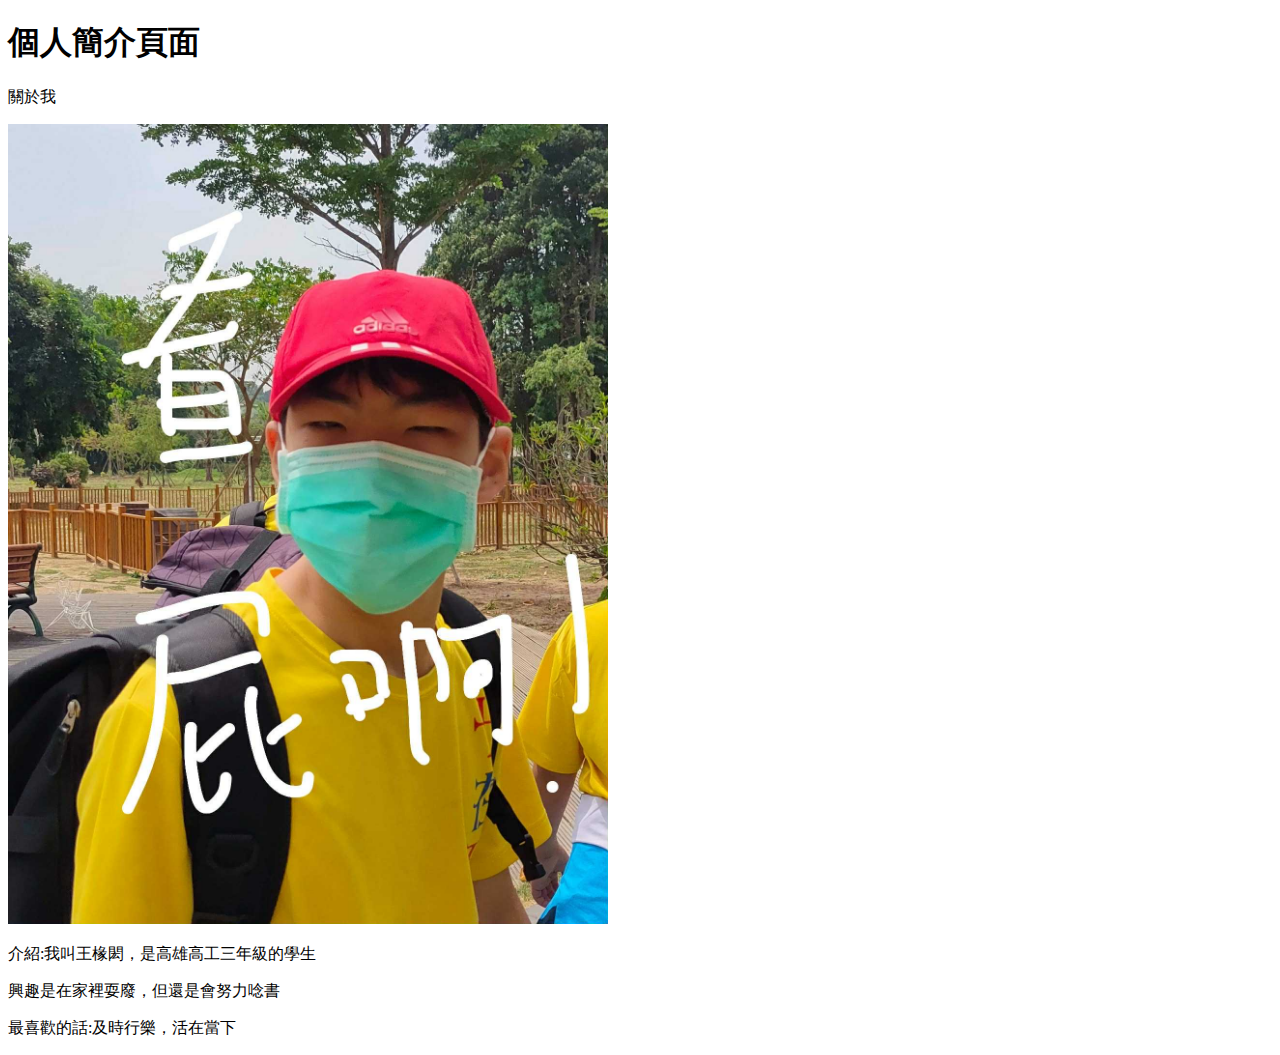
<file: 王/王/index.html>
<!DOCTYPE html>  
<html> 
<body>            
<h1>個人簡介頁面</h1>  
<p>關於我</p> 
<p><img src="作業1-1.jpg" alt="作業1-1.com" width="600" height="800"></p> 
<p>介紹:我叫王椽閎，是高雄高工三年級的學生</p>
<p>興趣是在家裡耍廢，但還是會努力唸書</p>
<p>最喜歡的話:及時行樂，活在當下</p>  
</body> 
</html>
</file>
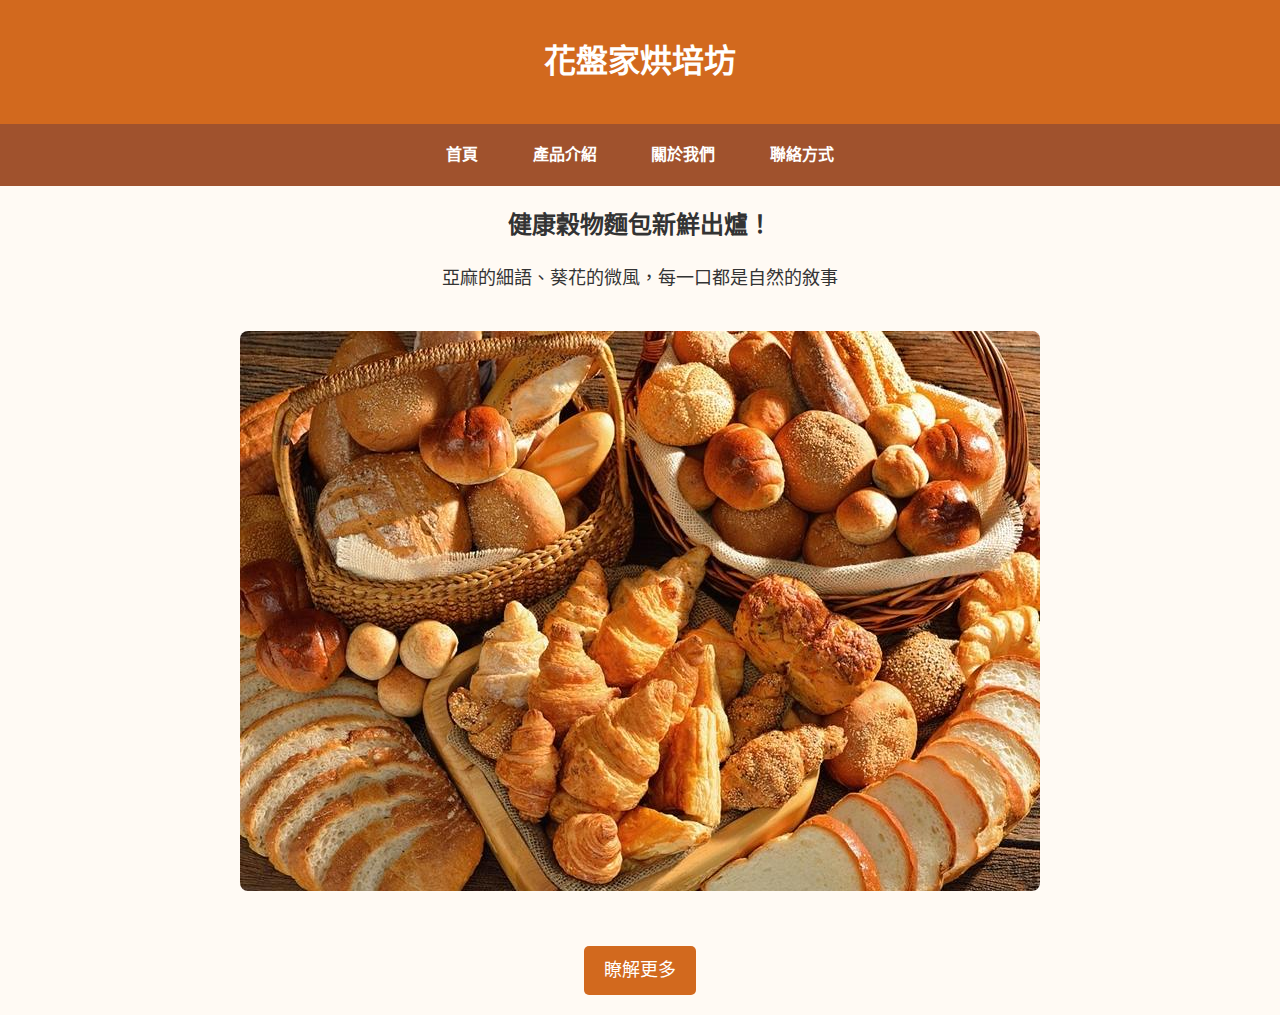
<file: 王/王/10-29/index.html>
<!DOCTYPE html>
<html lang="zh-TW">
<head>
<meta charset="UTF-8" />
<meta name="viewport" content="width=device-width, initial-scale=1.0" />
<title>Blade烘培坊</title>
<style>
body {
  font-family: "Microsoft JhengHei", sans-serif;
  margin: 0;
  padding: 0;
  line-height: 1.6;
  background-color: #fffaf4;
  color: #333;
}

header {
  background: #d2691e;
  color: white;
  padding: 15px 0;
  text-align: center;
}

nav {
  background: #a0522d;
  padding: 10px 0;
}

nav ul {
  list-style: none;
  margin: 0;
  padding: 0;
  text-align: center;
}

nav ul li {
  display: inline-block;
  position: relative;
  margin: 0 15px;
}

nav a {
  color: white;
  text-decoration: none;
  font-weight: bold;
  padding: 8px 10px;
  display: block;
}

nav a:hover {
  background-color: #d2691e;
  border-radius: 4px;
}

/* 子選單 */
nav ul ul {
  display: none;
  position: absolute;
  background-color: #a0522d;
  padding: 0;
  margin: 0;
  list-style: none;
  border-radius: 5px;
  top: 100%;
  left: 0;
  min-width: 150px;
  z-index: 10;
}

nav ul ul li {
  display: block;
  margin: 0;
}

nav ul ul a {
  padding: 10px;
  font-weight: normal;
}

nav ul li:hover > ul {
  display: block;
}

.container {
  max-width: 800px;
  margin: 20px auto;
  padding: 0 15px;
}

img {
  max-width: 100%;
  border-radius: 8px;
  margin: 20px 0;
}

h1, h2 {
  text-align: center;
}

p {
  text-align: center;
  font-size: 18px;
}

.btn {
  display: inline-block;
  padding: 10px 20px;
  background: #d2691e;
  color: white;
  border-radius: 5px;
  text-decoration: none;
  margin-top: 10px;
}

.btn:hover {
  background: #a0522d;
}
</style>
</head>
<body>
<header>
  <h1>花盤家烘培坊</h1>
</header>

<nav>
  <ul>
    <li><a href="#">首頁</a>
      <ul>
        <li><a href="#">最新消息</a></li>
        <li><a href="#">優惠活動</a></li>
      </ul>
    </li>
    <li><a href="#">產品介紹</a>
      <ul>
        <li><a href="#">麵包系列</a></li>
        <li><a href="#">甜點系列</a></li>
      </ul>
    </li>
    <li><a href="#">關於我們</a>
      <ul>
        <li><a href="#">品牌故事</a></li>
        <li><a href="#">師傅介紹</a></li>
      </ul>
    </li>
    <li><a href="#">聯絡方式</a>
      <ul>
        <li><a href="#">門市位置</a></li>
        <li><a href="#">線上留言</a></li>
      </ul>
    </li>
  </ul>
</nav>


<div class="container">
  <h2>健康穀物麵包新鮮出爐！</h2>
  <p>亞麻的細語、葵花的微風，每一口都是自然的敘事</p>
  <img src="麵包圖片.jpg"新鮮出爐的麵包">
  <p><a href="#" class="btn">瞭解更多</a></p>
</div>
</body>
</html>
</file>
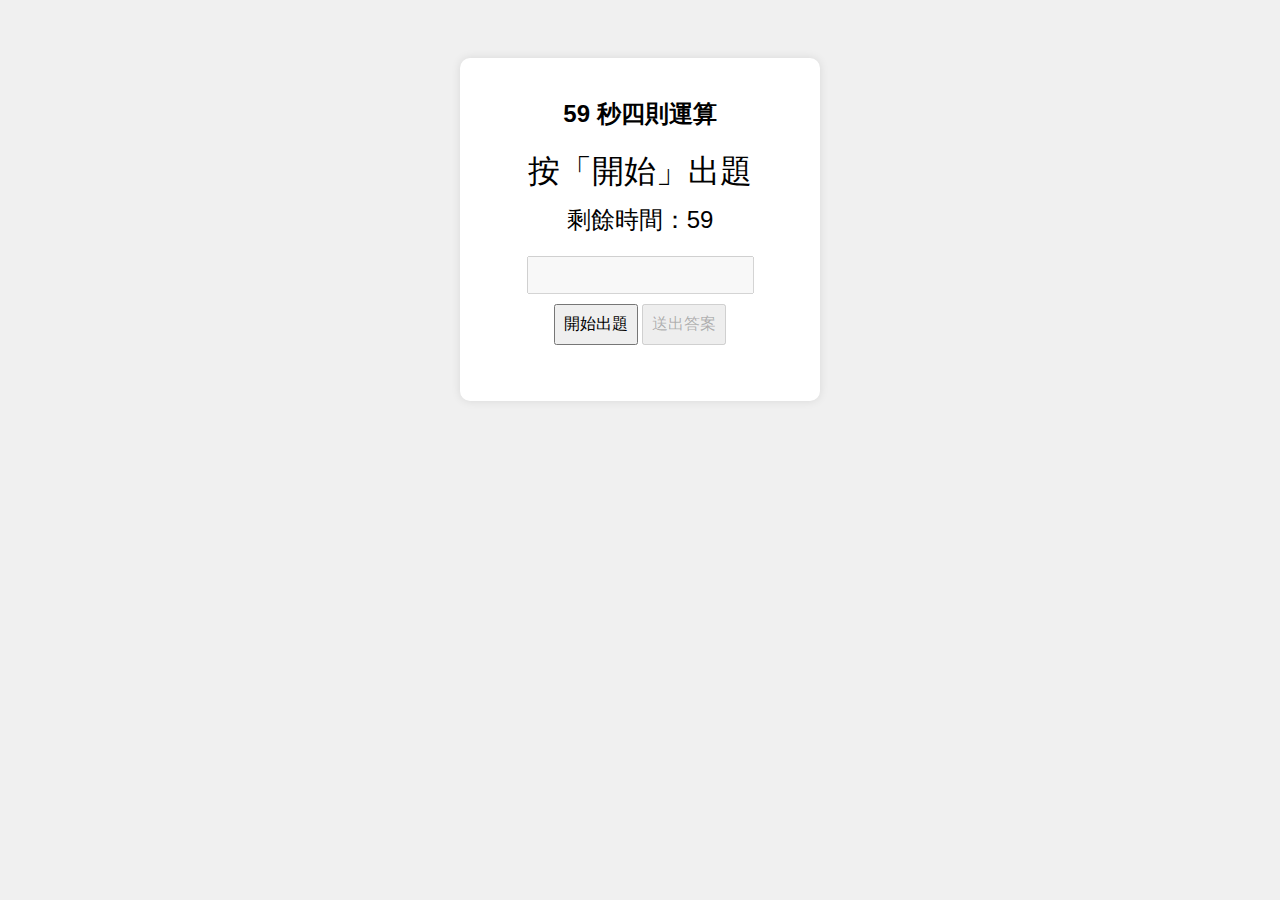
<file: 王/王/11-26/index.html>
<!DOCTYPE html>
<html lang="zh-Hant">
<head>
  <meta charset="UTF-8">
  <title>59 秒四則運算練習</title>
  <style>
    body {
      font-family: sans-serif;
      background: #f0f0f0;
      text-align: center;
      padding-top: 50px;
    }
    .box {
      background: white;
      width: 320px;
      margin: auto;
      padding: 20px;
      border-radius: 10px;
      box-shadow: 0 0 10px rgba(0,0,0,0.1);
    }
    .question { font-size: 2rem; margin: 10px 0; }
    .timer { font-size: 1.5rem; margin: 10px 0; }
    .result { margin-top: 12px; min-height: 24px; }
    input, button { margin-top: 10px; padding: 8px; font-size: 1rem; }
    button { cursor: pointer; }
  </style>
</head>
<body>

  <div class="box">
    <h2>59 秒四則運算</h2>
    <div class="question" id="question">按「開始」出題</div>
    <div class="timer">剩餘時間：<span id="time">59</span></div>

    <input type="number" id="answer" disabled>
    <br>
    <button id="startBtn">開始出題</button>
    <button id="submitBtn" disabled>送出答案</button>

    <div class="result" id="result"></div>
  </div>

<script>
let correctAnswer = 0;
let timeLeft = 59;
let timerId = null;
let answered = false;

function startQuestion() {
  clearInterval(timerId);
  document.getElementById("result").textContent = "";
  answered = false;

  const a = Math.floor(Math.random() * 99) + 1;
  const b = Math.floor(Math.random() * 99) + 1;
  const ops = ["+", "-", "×", "÷"];
  const op = ops[Math.floor(Math.random() * ops.length)];

  let questionText = "";

  if (op === "+") { correctAnswer = a + b; questionText = `${a} + ${b}`; }
  if (op === "-") { correctAnswer = Math.abs(a - b); questionText = `${Math.max(a,b)} - ${Math.min(a,b)}`; }
  if (op === "×") { correctAnswer = a * b; questionText = `${a} × ${b}`; }
  if (op === "÷") {
    const divisor = b;
    const quotient = a;
    const dividend = a * b;
    correctAnswer = quotient;
    questionText = `${dividend} ÷ ${divisor}`;
  }

  document.getElementById("question").textContent = questionText;

  document.getElementById("answer").disabled = false;
  document.getElementById("submitBtn").disabled = false;
  document.getElementById("answer").value = "";
  document.getElementById("answer").focus();

  timeLeft = 59;
  document.getElementById("time").textContent = timeLeft;

  timerId = setInterval(() => {
    timeLeft--;
    document.getElementById("time").textContent = timeLeft;
    if (timeLeft === 0) {
      clearInterval(timerId);
      if (!answered) checkAnswer(true);
    }
  }, 1000);
}

function checkAnswer(timeUp = false) {
  answered = true;
  clearInterval(timerId);

  const userAns = Number(document.getElementById("answer").value);
  const resultEl = document.getElementById("result");

  document.getElementById("answer").disabled = true;
  document.getElementById("submitBtn").disabled = true;

  if (timeUp) {
    resultEl.textContent = `時間到！正確答案是：${correctAnswer}`;
    resultEl.style.color = "red";
  } else if (userAns === correctAnswer) {
    resultEl.textContent = "答對了！";
    resultEl.style.color = "green";
  } else {
    resultEl.textContent = `答錯了！答案是：${correctAnswer}`;
    resultEl.style.color = "red";
  }
}

document.getElementById("startBtn").onclick = startQuestion;
document.getElementById("submitBtn").onclick = () => checkAnswer(false);

document.getElementById("answer").addEventListener("keydown", e => {
  if (e.key === "Enter") checkAnswer(false);
});
</script>
</body>
</html>
</file>
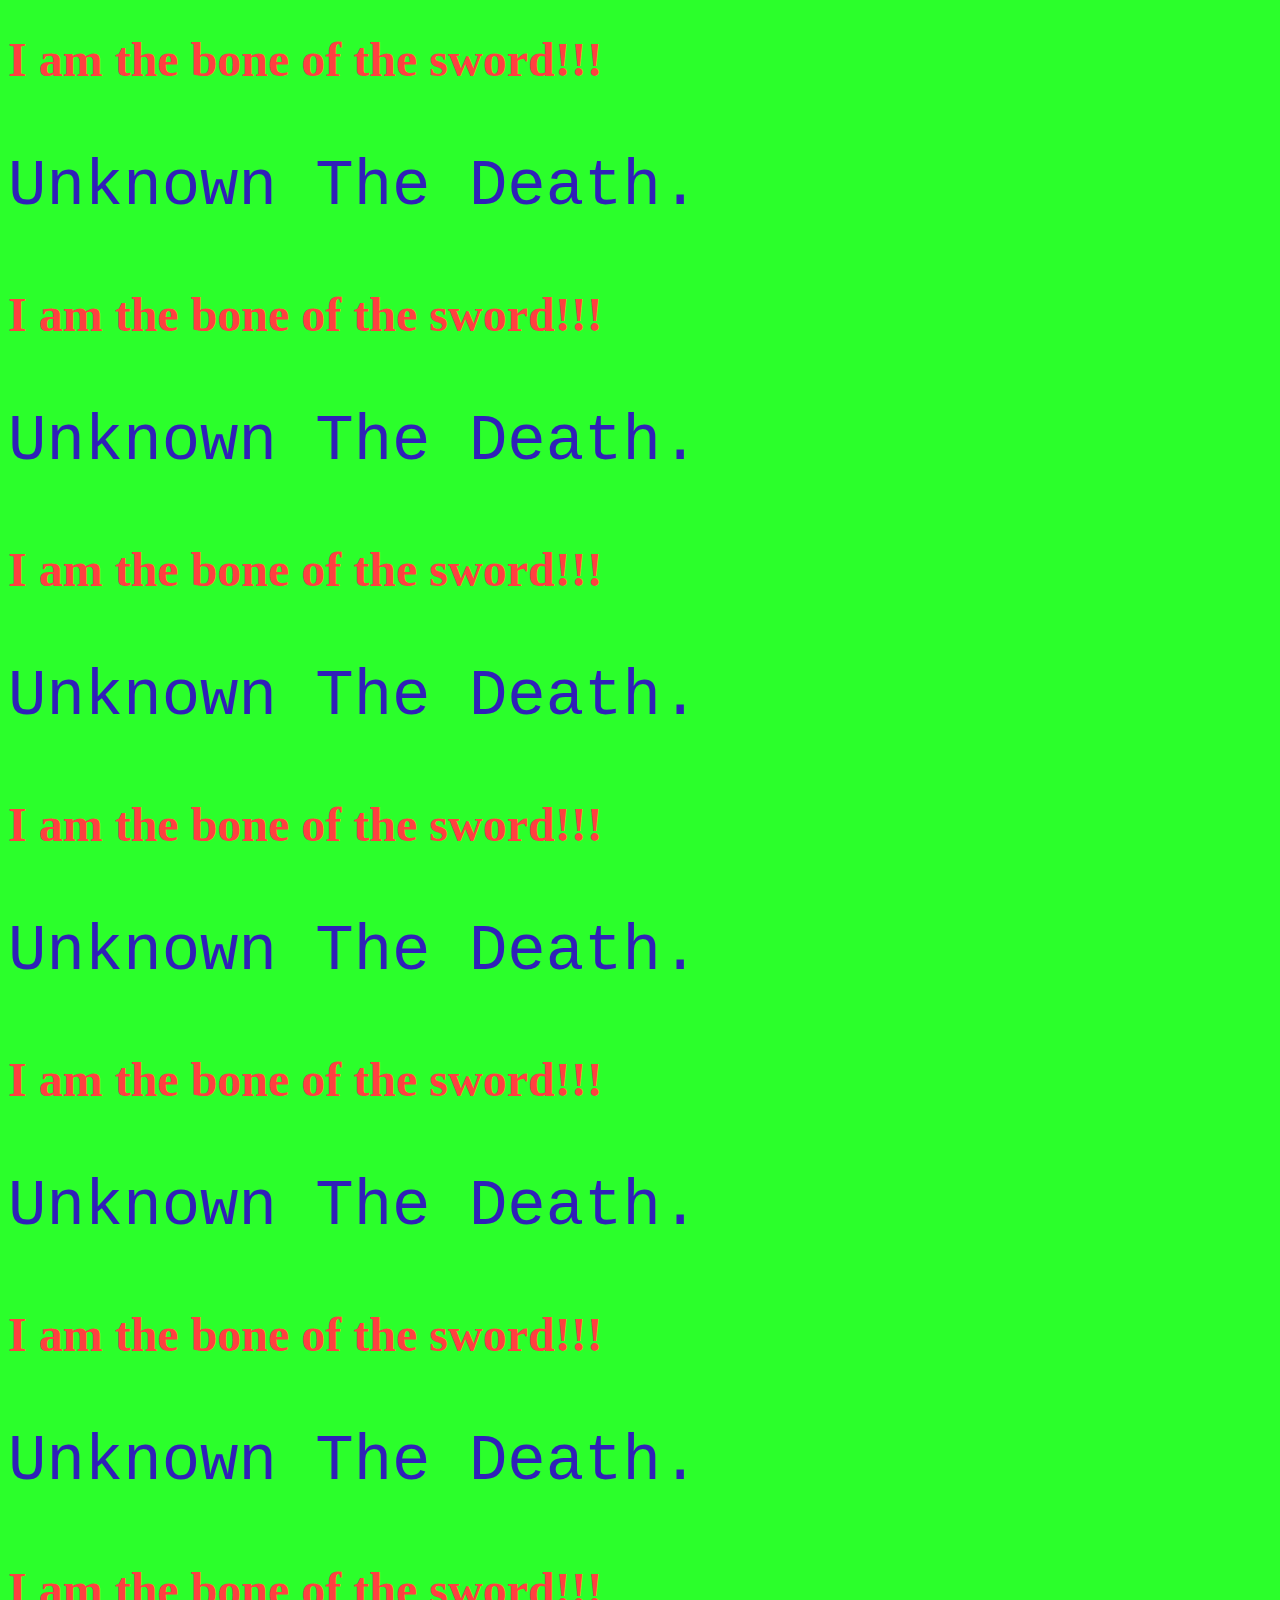
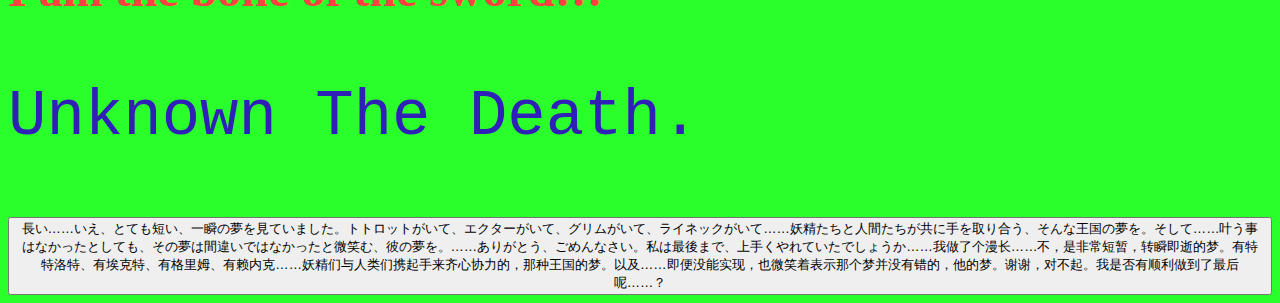
<file: 王/王/12345/index.html>
<!DOCTYPE html>
<html>
<head>
<link rel="stylesheet" href="styles.css">
</head>
<body>
<h1>I am the bone of the sword!!!</h1>
<p>Unknown The Death.</p>

<h1>I am the bone of the sword!!!</h1>
<p>Unknown The Death.</p>

<h1>I am the bone of the sword!!!</h1>
<p>Unknown The Death.</p>

<h1>I am the bone of the sword!!!</h1>
<p>Unknown The Death.</p>

<h1>I am the bone of the sword!!!</h1>
<p>Unknown The Death.</p>

<h1>I am the bone of the sword!!!</h1>
<p>Unknown The Death.</p>

<h1>I am the bone of the sword!!!</h1>
<p>Unknown The Death.</p>

<button onclick="document.location='water.png'">長い……いえ、とても短い、一瞬の夢を見ていました。トトロットがいて、エクターがいて、グリムがいて、ライネックがいて……妖精たちと人間たちが共に手を取り合う、そんな王国の夢を。そして……叶う事はなかったとしても、その夢は間違いではなかったと微笑む、彼の夢を。……ありがとう、ごめんなさい。私は最後まで、上手くやれていたでしょうか……我做了个漫长……不，是非常短暂，转瞬即逝的梦。有特特洛特、有埃克特、有格里姆、有赖内克……妖精们与人类们携起手来齐心协力的，那种王国的梦。以及……即便没能实现，也微笑着表示那个梦并没有错的，他的梦。谢谢，对不起。我是否有顺利做到了最后呢……？</button>

</body>
</html>
</file>
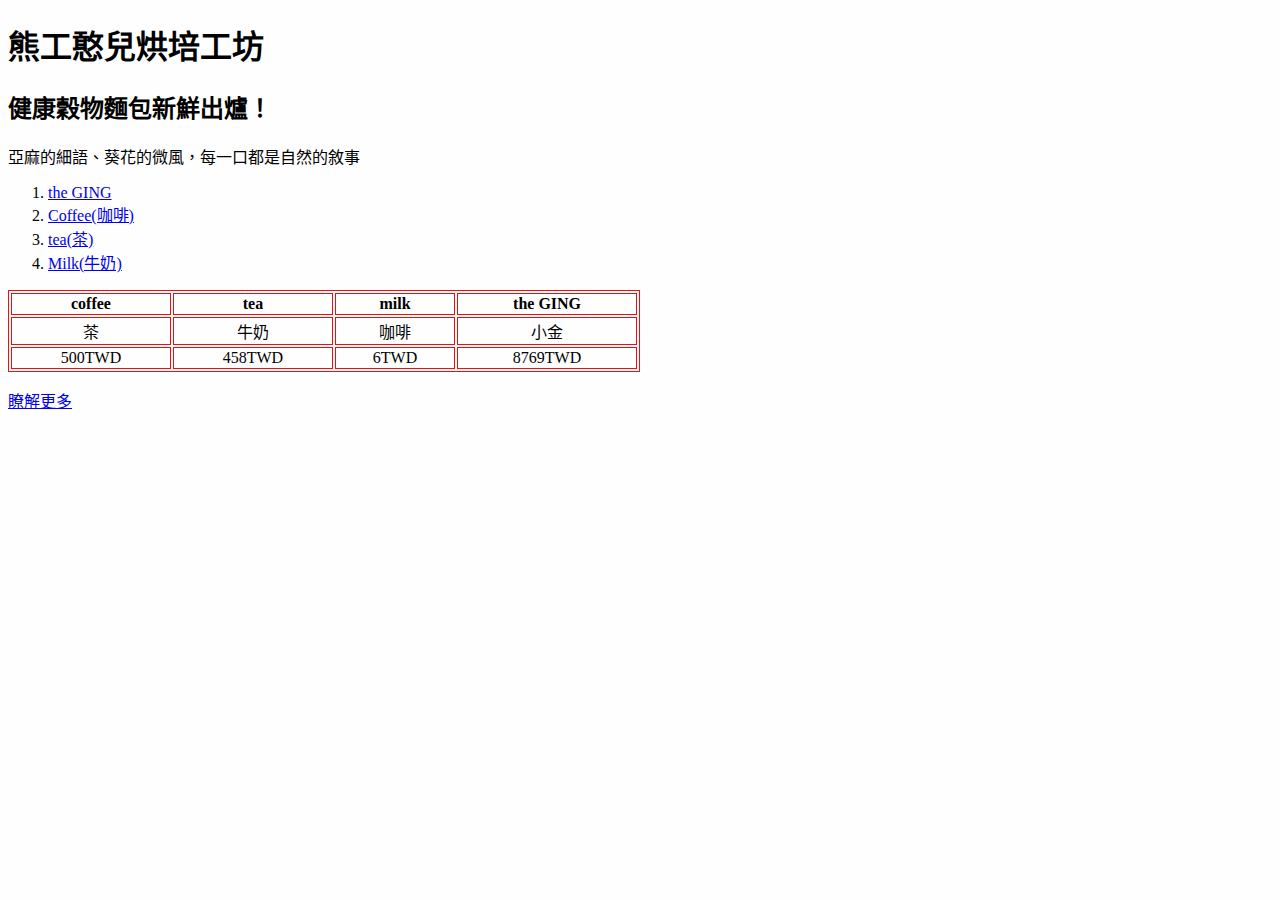
<file: 王/王/666/index0917.html>
<!DOCTYPE html>
<html lang="zh-TW">
<head>
<meta charset="UTF-8" />
<meta name="viewport" content="width=device-width, initial-scale=1.0" />
<title>烘培工坊</title>
</head>
<style>
table, th, td {
  border:1px solid rgb(240, 13, 13);
}
</style>
<body
 style="background-color:rgb(254, 254, 255);">
</head>
<h1 style="font-family:verdana;">熊工憨兒烘培工坊</h1>
<h2 style="font-family:verdana;">健康穀物麵包新鮮出爐！</h2>
<p style="font-family:courier;">亞麻的細語、葵花的微風，每一口都是自然的敘事</p>
<ol>
  <li><a href="https://zh.moegirl.org.cn/zh-tw/%E5%90%89%E5%B0%94%E4%BC%BD%E7%BE%8E%E4%BB%80(Fate)#">the GING</a></li>
  <li><a href="https://baike.baidu.com/item/%E5%92%96%E5%95%A1/29518">Coffee(咖啡)</a></li>  
  <li><a href="https://baike.baidu.com/item/%E8%8C%B6/6227">tea(茶)</a></li>
  <li><a href="https://zh.wikipedia.org/zh-tw/%E8%91%89%E4%B9%83%E6%96%87">Milk(牛奶)</a></li>
</ol>
<table style="width:50%;text-align:center;"">
  <tr>
    <th>coffee</th>
    <th>tea</th>
    <th>milk</th>
    <th>the GING</th>
  </tr>
  <tr>
    <td>茶</td>
    <td>牛奶</td>
    <td>咖啡</td>
    <td>小金</td>
  </tr>
  <tr>
    <td>500TWD</td>
    <td>458TWD</td>
    <td>6TWD</td>
    <td>8769TWD</td>
  </tr>
</table>
<p><a href="#">瞭解更多</a></p>
</body>
</html>
</file>
<file: 王/王/12345/styles.css>
body {background-color:rgb(43, 255, 43);}

h1 {
  color: rgb(255, 64, 64);
  font-family: verdana;
  font-size: 300%;
}
p  {
  color: rgb(47, 32, 184);
  font-family: courier;
  font-size: 400%;
}
</file>
